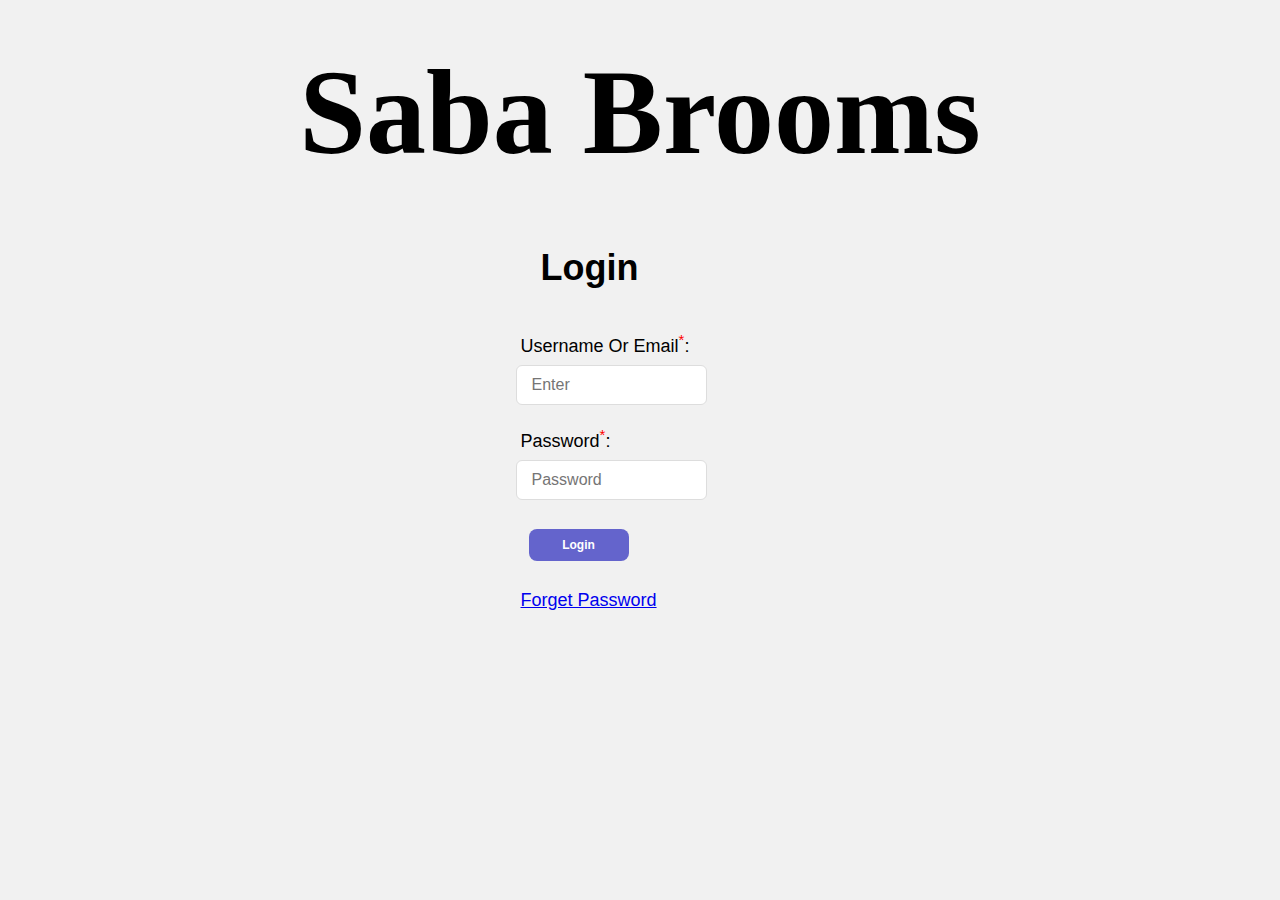
<file: login.html>
<!DOCTYPE html>
<html lang="en">
<head>
    <meta charset="UTF-8">
    <meta name="viewport" content="width=device-width, initial-scale=1.0">
    <title>SABA BROOMS</title>
    <link rel="shortcut icon" href="android-chrome-512x512.png" type="image/x-icon">
    <link rel="stylesheet" href="style.css">
    <style>
        .login{
            width: 100px;
            background-color: rgba(25, 25, 185, 0.651);
        }
        .login:hover{
            background-color: rgba(25, 25, 185, 0.781);
        }
         input:focus {
         box-shadow: 2px 2px 0 rgba(0, 0, 0, 0.3);}
        .form :where(.input-box input) {
        position: relative;
        right: 5px;
        height:40px;
        width:80%;
        outline: none;
        font-size: 1rem;
        color: #707070;
        margin-top: 8px;
        border: 1px solid #ddd;
        border-radius: 6px;
        padding: 0 15px;
        }
    </style>
</head>
<body>
    <header>
        <div class="logo">
           <h1>saba brooms</h1>  
        </div>
    </header>
    <section>
    <div class="userLogin" style="display: flex;justify-content: center;top: 20px;position: relative;">
        <form action="" method="get"  autocomplete="on" class="form">

            <div><h1 style="margin-left: 20px; font-family: 'Lucida Sans', 'Lucida Sans Regular', 'Lucida Grande', 'Lucida Sans Unicode', Geneva, Verdana, sans-serif;">Login</h1>
            </div><br><br>

            <div class="input-box"><label for="Uname">Username Or Email<sup style="color: red;">*</sup>:</label><br>
                <input type="text" name="fname" id="Uname" placeholder="Enter" required />
            </div>
            <br>
            <div class="input-box">
                <label for="Password">Password<sup style="color: red;">*</sup>:</label>
                <br>
               <input type="password" placeholder="Password" name="password" id="Password" required />
               <br><br>
            </div>
            
            <button type="submit" class="login">Login</button><br><br>
            <a href="#" >Forget Password</a>
        </form>
    </div>
    </section>
</body>
</html>
</file>
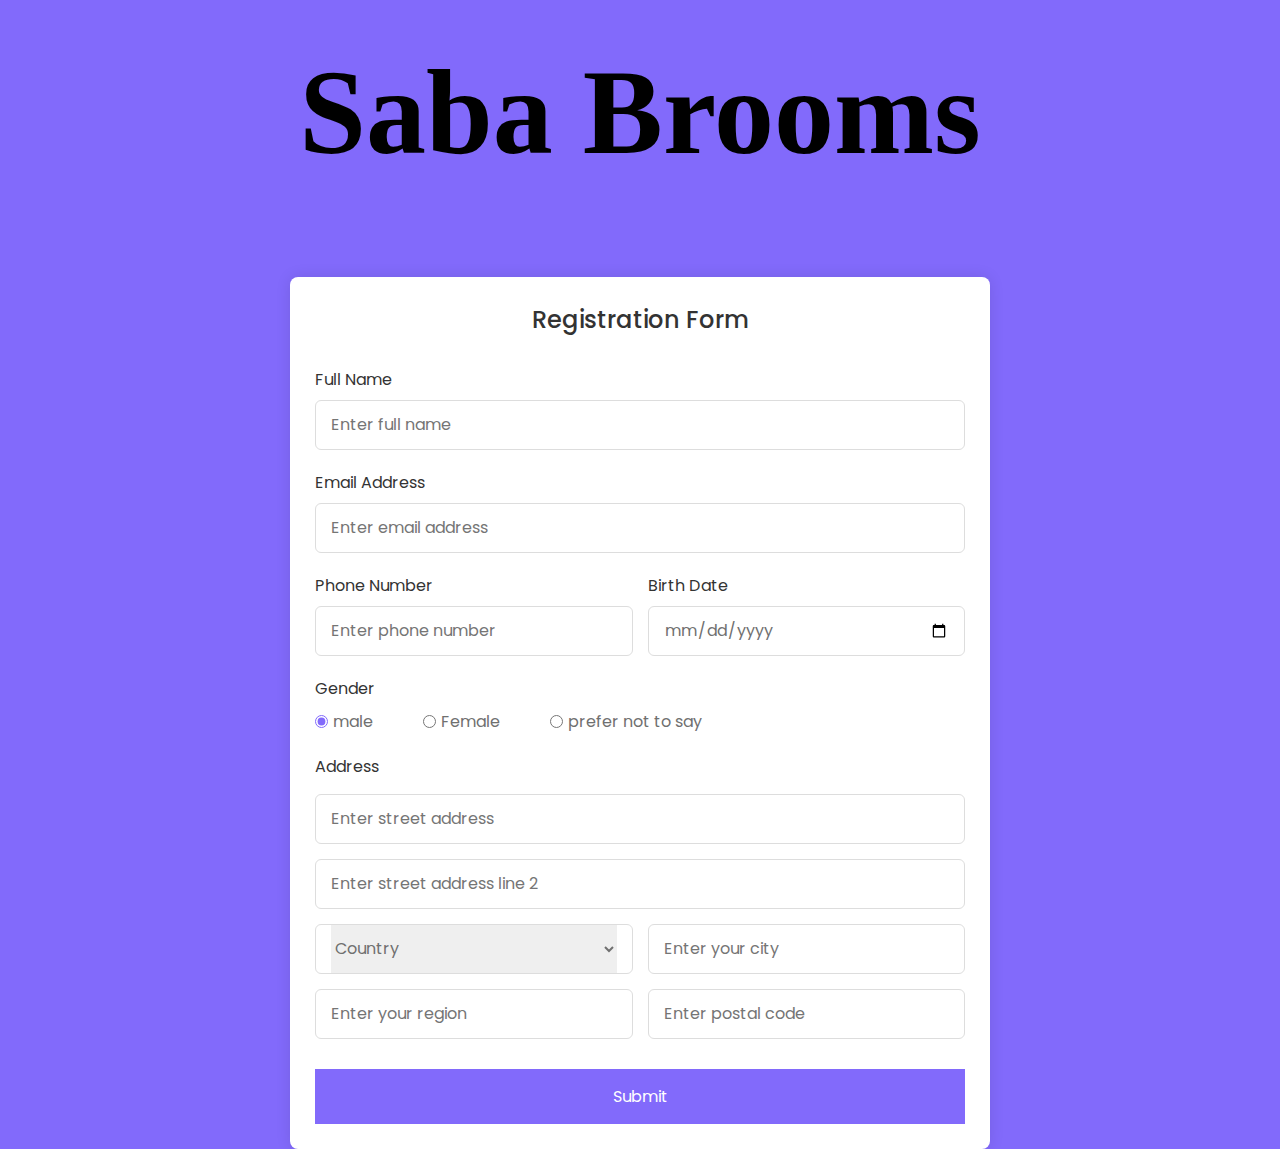
<file: register.html>
<!DOCTYPE html>
<html lang="en">
<head>
    <meta charset="UTF-8">
    <meta name="viewport" content="width=device-width, initial-scale=1.0">
    <title>SABA BROOMS</title>
    <link rel="shortcut icon" href="android-chrome-512x512.png" type="image/x-icon">
    <link rel="stylesheet" href="register.css">
</head>
<body>
    <header>
    <div class="logo">
        <h1>saba brooms</h1>  
     </div>
   </header>
    <section class="container">
        <header>Registration Form</header>
        <form action="#" class="form">
          <div class="input-box">
            <label>Full Name</label>
            <input type="text" placeholder="Enter full name" required />
          </div>
  
          <div class="input-box">
            <label>Email Address</label>
            <input type="text" placeholder="Enter email address" required />
          </div>
  
          <div class="column">
            <div class="input-box">
              <label>Phone Number</label>
              <input type="tel" placeholder="Enter phone number" required />
            </div>
            <div class="input-box">
              <label>Birth Date</label>
              <input type="date" placeholder="Enter birth date" required />
            </div>
          </div>
          <div class="gender-box">
            <h3>Gender</h3>
            <div class="gender-option">
              <div class="gender">
                <input type="radio" id="check-male" name="gender" checked />
                <label for="check-male">male</label>
              </div>
              <div class="gender">
                <input type="radio" id="check-female" name="gender" />
                <label for="check-female">Female</label>
              </div>
              <div class="gender">
                <input type="radio" id="check-other" name="gender" />
                <label for="check-other">prefer not to say</label>
              </div>
            </div>
          </div>
          <div class="input-box address">
            <label>Address</label>
            <input type="text" placeholder="Enter street address" required />
            <input type="text" placeholder="Enter street address line 2" required />
            <div class="column">
              <div class="select-box">
                <select>
                  <option hidden>Country</option>
                  <option>America</option>
                  <option>Japan</option>
                  <option>India</option>
                  <option>Nepal</option>
                </select>
              </div>
              <input type="text" placeholder="Enter your city" required />
            </div>
            <div class="column">
              <input type="text" placeholder="Enter your region" required />
              <input type="number" placeholder="Enter postal code" required />
            </div>
          </div>
          <button>Submit</button>
        </form>
      </section>
</body>
</html>
</file>
<file: style.css>
@import url(toggle_button.css);

*{
   margin: 0;
   padding: 0;
   box-sizing: border-box;
}

body{
   font-family: "Manrope", sans-serif;
   font-style: normal;
   font-size: large;
   background-color: #f1f1f1;
}
                                            /* Toggle button */
  .toggleButton{
    display: none;
  }                                          
                                                 /* HEADING */
  ::selection{
  color: white;
  background: black;
  border-radius: 10px;
}

.logo{
    width: 100%;
    background-image: url(https://media.istockphoto.com/id/1028718088/vector/mop-and-broom-for-cleaning.jpg?s=612x612&w=0&k=20&c=i-cO6Gl1XsX-09fBvLCUsrlNtIaHMzgHirSITadQd7o=);
    background-size: auto 6cm;
    height:6cm;
    align-items: center;
    display: flex;
    justify-content:space-evenly;
}
.logo h1{
    font-family: Oswald;
    /* margin-left:6cm; */
    text-transform: capitalize;
    font-size: 120px;
    animation: Color 4s linear infinite;
    -webkit-animation: Color 4s ease-in-out infinite;
}

@keyframes Color{
    0%{
      color:#A0D468;
    }
    
    20%{
      color:#4FC1E9;
    }
    
    40%{
      color:#30e45d;
    }
    
    60%{
      color:#33d1d6;
    }
    
    80%{
      color:#ee4858;
    }
    
    100%{
      color:rgb(112, 23, 230);
    }
  }
  

                                                        /* Navigation Bar */        

.navbar{
    display: flex;
    justify-content:space-between;
    width: 100%;
}


.user{
    text-align: center;
    width: 20%;
    height: 1cm;
    background-color: #f1f1f1;
    align-items: center;
}

.user button{
    width: 100px;
    margin:3px;
    background-color: white;
    color: #007bff;
}

.user button:hover{
    background-color:rgb(31, 152, 189);
    color: black;
}

.list{
    background-color: #212529;
    text-align: center;
    width: 80%; 
}

.list_item{
    margin-top: 5px;
    list-style: none;
    display:flex;
    justify-content: space-around;
    font-size: larger;
}
.list_item a{
    text-decoration: none;
    color: aliceblue;
    transition: color 0.5s ease;
}

.list_item a:hover{
    color:#007bff;
}
 .one:hover span{
    transform:rotate(180deg);
    transition: 0.4s;
}

span{
    transition: 0.4s;   
}
.dropdown_container{
    position:relative;
    display:inline-block;
  }
  .dropdown_div{
    position:absolute;
    padding:5px;
    display:none;
    width:400px;
    border-radius:10px;
    background-color:rgb(255, 255, 255);
    z-index:1;
  }
  .dropdown_container:hover .dropdown_div{
    display:block;
    transform: translateX(-100px);
    box-shadow: 4px 4px 8px 0px grey;
  }
  /* .dropdown_div:hover .list_item:nth-child(2){       can't select child to parent 
        color: #b15448;
  } */
                                        /* CARDS */
#container{
    width: 100%;
    background-color: #f1f1f1;
    display: flex;
    justify-content: center;
    flex-wrap: wrap;
}

.card{
   background-color: rgb(255, 255, 255);
   width:20%;
   margin: 50px;
   padding:0px;
   text-align: center;
   border-radius: 10px;
   transition: 0.4s;
   overflow: hidden;
}
.card:hover{
    transform: translateY(-3px);
    box-shadow: 2px 4px 8px rgba(0, 0, 0, 0.15);
}

img{
    width:100%;
    height: 6cm; 
    
}

.card h1,h2{
    font-size: 25px;
    font-weight:100;
}

.card h3{
    color:#007bff;
    font-weight: 100;
}

button{
    color: white;
    background-color:#1fbe44;
    width: 45%;
    height:32px;
    border-radius: 8px;
    border-style: none;
    cursor: pointer;
    margin: 8px;
    font-size: 12px;
    font-weight:bolder;
    transition: background-color 0.4s ease;
}
button:hover{
    background-color:#118f2e;
}

                            /* Footer */
footer{
    color: white;
    background-color: #212529;
    width: 100%;
    height:1.5cm;
    text-align: center;
    padding-top: 20px;
   margin-bottom:0;
}

                        /* Responsive */

/* @import url(toggle_button.css)  only screen and (max-width:720px); */
@media screen and (max-width: 720px){
     .toggleButton{
      display: contents;
     }
     .toggleButton2{
      display: contents;
      position: absolute;
      float: right;
     }
     .list{
      display: none;
     }
  }

@media screen and (max-width: 480px){
    .card{
      position:relative;
        top:40px;
        margin:10px;
        width:80%;
        height:max-content;
    }
    .user{
      display:flex;
      justify-content: space-evenly;
      width: 100%;
    }
    footer{
       position: relative;
       top:80px;
       height: fit-content;
    }
}


@media screen and (min-width:480px) and (max-width:720px){
    #container{
        padding-top: 50px;
    }
    .card{
        width:calc((80%/2));
        height:max-content;
        margin: 5px;
    }
    .card h1{
        font-size:20px;
    }
}


@media screen and (min-width:720px) and (max-width:1080px){
    .card{
        width: 30%;
        height:max-content;
        margin: 5px;
    }
    .card h1{
        font-size:20px;
    }
    #container{
        padding-top: 50px;
    }
}


@media screen and  (max-width:720px){
  .logo h1{
    font-size:15vw;
}
    .logo {
      background-size:30rem;
      
      background-repeat: repeat-x;
      animation: animatedBackground-image 10s linear infinite;
    }
    @keyframes animatedBackground-image {
      0% { background-position: 0 0; }
      50% { background-position: 50% 0; }
      100% { background-position: 0 0; }
  }
}
</file>
<file: register.css>
/* Import Google font - Poppins */
@import url("https://fonts.googleapis.com/css2?family=Poppins:wght@200;300;400;500;600;700&display=swap");
* {
  margin: 0;
  padding: 0;
  box-sizing: border-box;
  font-family: "Poppins", sans-serif;
}
body {
  min-height: 100vh;
  background: rgb(130, 106, 251);
  /* background: #f1f1f1; */
}
  
  .logo{
      width: 100%;
      background-image: url(https://media.istockphoto.com/id/1028718088/vector/mop-and-broom-for-cleaning.jpg?s=612x612&w=0&k=20&c=i-cO6Gl1XsX-09fBvLCUsrlNtIaHMzgHirSITadQd7o=);
      background-size: auto 6cm;
      height:6cm;
      align-items: center;
      display: flex;
      justify-content:space-evenly;
  }
  .logo h1{
      font-family: Oswald;
      text-transform: capitalize;
      font-size: 120px;
      animation: Color 4s linear infinite;
      -webkit-animation: Color 4s ease-in-out infinite;
  }
  
  @keyframes Color{
      0%{
        color:#A0D468;
      }
      
      20%{
        color:#4FC1E9;
      }
      
      40%{
        color:#30e45d;
      }
      
      60%{
        color:#33d1d6;
      }
      
      80%{
        color:#ee4858;
      }
      
      100%{
        color:rgb(112, 23, 230);
      }
    }
  

.container {
  position: relative;
  top: 50px;
  /* bottom:1cm; */
  /* left: 10vw;
  right: 10vw; */
  max-width: 700px;
  width: 100%;
  margin: auto;
  background: #fff;
  padding: 25px;
  border-radius: 8px;
  box-shadow: 0 0 15px rgba(0, 0, 0, 0.1);
}
.container header {
  font-size: 1.5rem;
  color: #333;
  font-weight: 500;
  text-align: center;
}
.container .form {
  margin-top: 30px;
}
.form .input-box {
  width: 100%;
  margin-top: 20px;
}
.input-box label {
  color: #333;
}
.form :where(.input-box input, .select-box) {
  position: relative;
  height: 50px;
  width: 100%;
  outline: none;
  font-size: 1rem;
  color: #707070;
  margin-top: 8px;
  border: 1px solid #ddd;
  border-radius: 6px;
  padding: 0 15px;
}
.input-box input:focus {
  box-shadow: 0 1px 0 rgba(0, 0, 0, 0.1);
}
.form .column {
  display: flex;
  column-gap: 15px;
}
.form .gender-box {
  margin-top: 20px;
}
.gender-box h3 {
  color: #333;
  font-size: 1rem;
  font-weight: 400;
  margin-bottom: 8px;
}
.form :where(.gender-option, .gender) {
  display: flex;
  align-items: center;
  column-gap: 50px;
  flex-wrap: wrap;
}
.form .gender {
  column-gap: 5px;
}
.gender input {
  accent-color: rgb(130, 106, 251);
}
.form :where(.gender input, .gender label) {
  cursor: pointer;
}
.gender label {
  color: #707070;
}
.address :where(input, .select-box) {
  margin-top: 15px;
}
.select-box select {
  height: 100%;
  width: 100%;
  outline: none;
  border: none;
  color: #707070;
  font-size: 1rem;
}
.form button {
  height: 55px;
  width: 100%;
  color: #fff;
  font-size: 1rem;
  font-weight: 400;
  margin-top: 30px;
  border: none;
  cursor: pointer;
  transition: all 0.2s ease;
  background: rgb(130, 106, 251);
}
.form button:hover {
  background: rgb(88, 56, 250);
}
/*Responsive*/
@media screen and (max-width: 500px) {
  .form .column {
    flex-wrap: wrap;
  }
  .form :where(.gender-option, .gender) {
    row-gap: 15px;
  }
}
@media screen and  (max-width:520px){
    .container{
        max-width: 450px;
    }
}
@media screen and  (max-width:720px){

    .logo h1{
      font-size:15vw;
  }
      .logo {
        background-size:30rem;
        background-repeat: repeat-x;
        animation: animatedBackground-image 10s linear infinite;
      }
      @keyframes animatedBackground-image {
        0% { background-position: 0 0; }
        50% { background-position: 50% 0; }
        100% { background-position: 0 0; }
    }
  }
</file>
